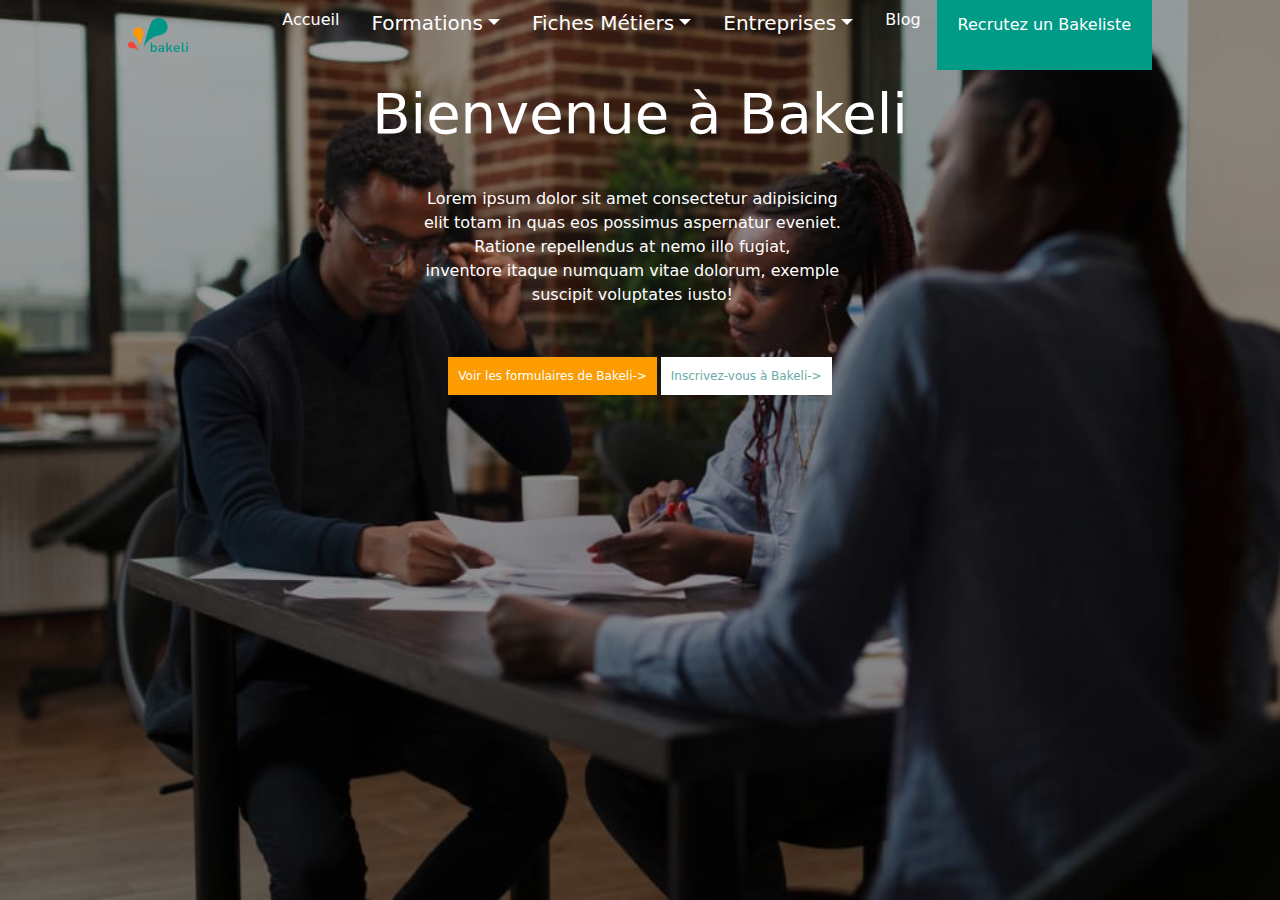
<file: index.html>
<!DOCTYPE html>
<html lang="fr">
  <head>
    <meta charset="utf-8">
    <meta name="viewport" content="width=device-width, initial-scale=1">
    <title>Bakeli</title>
    <link href="https://cdn.jsdelivr.net/npm/bootstrap@5.3.3/dist/css/bootstrap.min.css" rel="stylesheet" integrity="sha384-QWTKZyjpPEjISv5WaRU9OFeRpok6YctnYmDr5pNlyT2bRjXh0JMhjY6hW+ALEwIH" crossorigin="anonymous">
    <script src="https://cdn.jsdelivr.net/npm/bootstrap@5.3.3/dist/js/bootstrap.bundle.min.js" integrity="sha384-YvpcrYf0tY3lHB60NNkmXc5s9fDVZLESaAA55NDzOxhy9GkcIdslK1eN7N6jIeHz" crossorigin="anonymous"></script>
    <link rel="stylesheet" href="style.css">
  </head>
  <body>
    <header >      
       <div class="header">
        <img src="n.png" alt="Logo" class="logo">
        <nav class="menu">
          <ul class="nav justify-content-center text-white">
            <li class="nav-item text-white">
      <a class="nav-link text-white" href=>Accueil</a>
            </li>
            <li class="nav-item dropdown">
              <a class="nav-link dropdown-toggle text-white" href="#" data-bs-toggle ="dropdown" href="#" >Formations</a>
              <ul class="dropdown-menu">
                <li><a class="dropdown-item" href="#">Nos domaines</a></li>
                <li><a class="dropdown-item" href="#">Stages</a></li>
                <li><a class="dropdown-item" href="#">Bakeli Kids</a></li>
                <li><a class="dropdown-item" href="#">Ateliers & autres</a></li>
              </ul> 
            </li>
            <li class="nav-item dropdown">
              <a class="nav-link dropdown-toggle  text-white" data-bs-toggle="dropdown" href="#">Fiches Métiers</a>
              <ul class="dropdown-menu">
                <li><a class="dropdown-item" href="#">Nos domaines</a></li>
                <li><a class="dropdown-item" href="#">Stages</a></li>
                <li><a class="dropdown-item" href="#">Bakeli Kids</a></li>
                <li><a class="dropdown-item" href="#">Ateliers & autres</a></li>
              </ul>
            </li>
            <li class="nav-item dropdown">
              <a class="nav-link dropdown-toggle  text-white" data-bs-toggle="dropdown" href="#">Entreprises</a>
              <ul class="dropdown-menu">
              <li><a class="dropdown-item" href="#">Nos domaines</a></li>
              <li><a class="dropdown-item" href="#">Stages</a></li>
              <li><a class="dropdown-item" href="#">Bakeli kids</a></li>
              <li><a class="dropdown-item" href="#">Ateliers & autres</a></li>
              </ul>
           </li>
            </li>
            <li class="nav-item text-white">
              <a class="nav-link text-white" href="#">Blog</a>
            </li>              
            <li class="vert">
              <a class="nav-link text-white" href=>Recrutez un Bakeliste</a>
            </li>
          </ul>
        </nav>
        <svg class="burguer" xmlns="http://www.w3.org/2000/svg" viewBox="0 0 448 512">!Font Awesome Free 6.7.2 by @fontawesome - https://fontawesome.com License - https://fontawesome.com/license/free Copyright 2025 Fonticons, Inc.
          <path d="M0 96C0 78.3 14.3 64 32 64l384 0c17.7 0 32 14.3 32 32s-14.3 32-32 32L32 128C14.3 128 0 113.7 0 96zM0 256c0-17.7 14.3-32 32-32l384 0c17.7 0 32 14.3 32 32s-14.3 32-32 32L32 288c-17.7 0-32-14.3-32-32zM448 416c0 17.7-14.3 32-32 32L32 448c-17.7 0-32-14.3-32-32s14.3-32 32-32l384 0c17.7 0 32 14.3 32 32z"/></svg>
         </div>

        
          <div class="header_content"> 
            <div class=" nav justify-content-center text-white ">
        <h1>Bienvenue à Bakeli</h1>  
            </div>
           <div class=" nav justify-content-center text-white">
            <p>Lorem ipsum dolor sit amet consectetur adipisicing <br>elit totam in quas eos possimus aspernatur eveniet.<br> 
               Ratione repellendus at nemo illo fugiat,  <br>
               inventore itaque numquam vitae dolorum, exemple<br> 
               suscipit voluptates iusto!</p>                                                                                                             
           </div>
        <div class="button">
          <button class="but">Voir les formulaires de Bakeli-></button>
          <button class="but1">Inscrivez-vous à Bakeli-></button>
        </div>
      </div>
    </header>
      <script src="script.js"></script>
  </body>
</html>
</file>
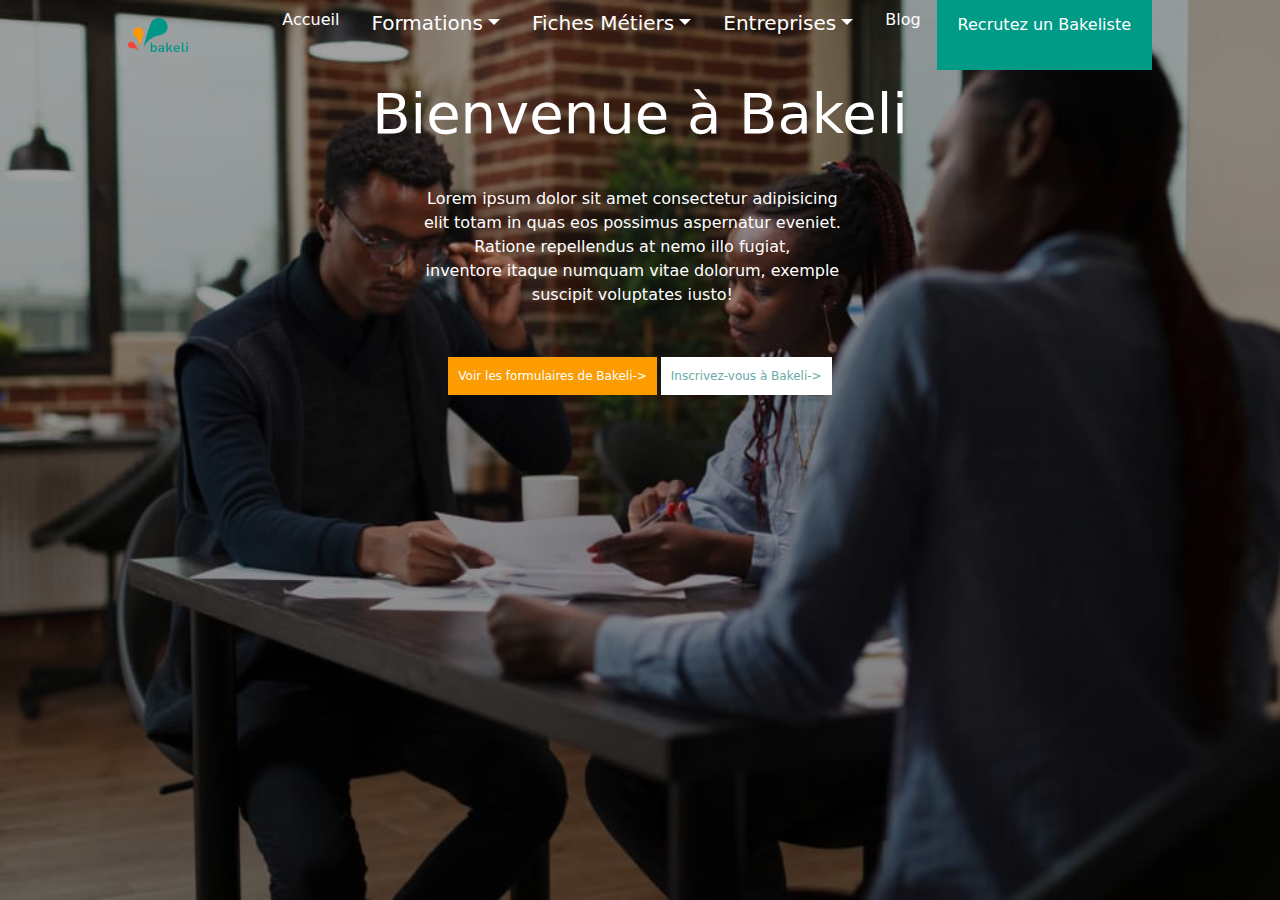
<file: BAKELI.html>
<!--DOCTYPE html>
<html>

<head>
    <meta charset="utf-8">
    <meta name="viewport" content="width=device-width, initial-scale=1">
    <link href="https://cdn.jsdelivr.net/npm/bootstrap@5.3.3/dist/css/bootstrap.min.css" rel="stylesheet">
    <link rel="stylesheet" href="https://cdnjs.cloudflare.com/ajax/libs/font-awesome/6.4.2/css/all.min.css">
    <script src="https://cdn.jsdelivr.net/npm/bootstrap@5.3.3/dist/js/bootstrap.bundle.min.js"></script>
    <title>BAKELI</title>
    <link rel="stylesheet" href="bakeli.css">
</head>

<body>
    <header>
        <img class="logo" src="n.png" alt="logo">
        <nav class="menu ">
            <ul class="nav justify-content-center text-white">
                <li class="nav-item text-white">
                    <a class="nav-link  text-white " href="ExoBadge.html">Accueil</a>
                </li>
                <li class="nav-item dropdown">
                    <a class="nav-link dropdown-toggle text-white" data-bs-toggle="dropdown" href="#">Formations</a>
                    <ul class="dropdown-menu">
                        <li><a class="dropdown-item" href="#">Nos domaines</a></li>
                        <li><a class="dropdown-item" href="#">Stages</a></li>
                        <li><a class="dropdown-item" href="#">Bakeli kids</a></li>
                        <li><a class="dropdown-item" href="#">Atteliers & autres</a></li>
                    </ul>
                </li>
                <li class="nav-item dropdown ">
                    <a class="nav-link dropdown-toggle  text-white" data-bs-toggle="dropdown" href="#">Fiches
                        Métiers</a>
                    <ul class="dropdown-menu">
                        <li><a class="dropdown-item" href="#">Nos domaines</a></li>
                        <li><a class="dropdown-item" href="#">Stages</a></li>
                        <li><a class="dropdown-item" href="#">Bakeli kids</a></li>
                        <li><a class="dropdown-item" href="#">Atteliers & autres</a></li>
                    </ul>
                </li>
                <li class="nav-item dropdown">
                    <a class="nav-link dropdown-toggle  text-white" data-bs-toggle="dropdown" href="#">Entreprises</a>
                    <ul class="dropdown-menu">
                        <li><a class="dropdown-item" href="#">Nos domaines</a></li>
                        <li><a class="dropdown-item" href="#">Stages</a></li>
                        <li><a class="dropdown-item" href="#">Bakeli kids</a></li>
                        <li><a class="dropdown-item" href="#">Atteliers & autres</a></li>
                    </ul>
                </li>
                <li class="nav-item text-white">
                    <a class="nav-link  text-white" href="#">Blog</a>
                </li>
                <li class="vert">
                    <a class="nav-link text-white " href="ExoBadge.html">Recrutez un Bakeliste</a>
                </li>
            </ul>
            </div>
    
        </nav>
        <svg class="burguer" xmlns="http://www.w3.org/2000/svg" viewBox="0 0 448 512">!Font Awesome Free 6.7.2 by
            @fontawesome - https://fontawesome.com License - https://fontawesome.com/license/free Copyright 2025
            Fonticons, Inc.
            <path d="M0 96C0 78.3 14.3 64 32 64l384 0c17.7 0 32 14.3 32 32s-14.3 32-32 32L32 128C14.3 128 0 113.7 0 96zM0 256c0-17.7 14.3-32 32-32l384 0c17.7 0 32 14.3 32 32s-14.3 32-32 32L32 288c-17.7 0-32-14.3-32-32zM448 416c0 17.7-14.3 32-32 32L32 448c-17.7 0-32-14.3-32-32s14.3-32 32-32l384 0c17.7 0 32 14.3 32 32z"/>
        </svg>
    </header>
    <div class=" nav justify-content-center text-white ">
        <h1>Bienvenue à Bakeli</h1>
    </div>
    <div class="para">
        <p>Lorem ipsum dolor sit amet consectetur adipisicing elit.<br>
            totam in quas eos possimus aspernatur evenietfsffsyd des.<br>
            Ratione repellendus at nemo illo fugiat, shxgxgst bvccf<br>
            inventore itaque numquam vitae dolorum,ffwsfwsqet ggxx<br>
            suscipit voluptates iusto!hhhsx vfsffqddq ffdqadqhbvcx </p>
    </div>
    <div class="button ">
        <button class="but">Voir les formulaires de Bakeli-></button>
        <button class="but1">Inscrivez-vousà Bakrli-></button>
    </div>
    <script src="script.js"></script> 
</body>
</html-->
<!DOCTYPE html>
<html lang="fr">
  <head>
    <meta charset="utf-8">
    <meta name="viewport" content="width=device-width, initial-scale=1">
    <title>Bakeli</title>
    <link href="https://cdn.jsdelivr.net/npm/bootstrap@5.3.3/dist/css/bootstrap.min.css" rel="stylesheet" integrity="sha384-QWTKZyjpPEjISv5WaRU9OFeRpok6YctnYmDr5pNlyT2bRjXh0JMhjY6hW+ALEwIH" crossorigin="anonymous">
    <script src="https://cdn.jsdelivr.net/npm/bootstrap@5.3.3/dist/js/bootstrap.bundle.min.js" integrity="sha384-YvpcrYf0tY3lHB60NNkmXc5s9fDVZLESaAA55NDzOxhy9GkcIdslK1eN7N6jIeHz" crossorigin="anonymous"></script>
    <link rel="stylesheet" href="bakeli.css">
  </head>
  <body>
    <header >      
       <div class="header">
        <img src="n.png" alt="Logo" class="logo">
        <nav class="menu">
          <ul class="nav justify-content-center text-white">
            <li class="nav-item text-white">
      <a class="nav-link text-white" href=>Accueil</a>
            </li>
            <li class="nav-item dropdown">
              <a class="nav-link dropdown-toggle text-white" href="#" data-bs-toggle ="dropdown" href="#" >Formations</a>
              <ul class="dropdown-menu">
                <li><a class="dropdown-item" href="#">Nos domaines</a></li>
                <li><a class="dropdown-item" href="#">Stages</a></li>
                <li><a class="dropdown-item" href="#">Bakeli Kids</a></li>
                <li><a class="dropdown-item" href="#">Ateliers & autres</a></li>
              </ul> 
            </li>
            <li class="nav-item dropdown">
              <a class="nav-link dropdown-toggle  text-white" data-bs-toggle="dropdown" href="#">Fiches Métiers</a>
              <ul class="dropdown-menu">
                <li><a class="dropdown-item" href="#">Nos domaines</a></li>
                <li><a class="dropdown-item" href="#">Stages</a></li>
                <li><a class="dropdown-item" href="#">Bakeli Kids</a></li>
                <li><a class="dropdown-item" href="#">Ateliers & autres</a></li>
              </ul>
            </li>
            <li class="nav-item dropdown">
              <a class="nav-link dropdown-toggle  text-white" data-bs-toggle="dropdown" href="#">Entreprises</a>
              <ul class="dropdown-menu">
              <li><a class="dropdown-item" href="#">Nos domaines</a></li>
              <li><a class="dropdown-item" href="#">Stages</a></li>
              <li><a class="dropdown-item" href="#">Bakeli kids</a></li>
              <li><a class="dropdown-item" href="#">Ateliers & autres</a></li>
              </ul>
           </li>
            </li>
            <li class="nav-item text-white">
              <a class="nav-link text-white" href="#">Blog</a>
            </li>              
            <li class="vert">
              <a class="nav-link text-white" href=>Recrutez un Bakeliste</a>
            </li>
          </ul>
        </nav>
        <svg class="burguer" xmlns="http://www.w3.org/2000/svg" viewBox="0 0 448 512">!Font Awesome Free 6.7.2 by @fontawesome - https://fontawesome.com License - https://fontawesome.com/license/free Copyright 2025 Fonticons, Inc.
          <path d="M0 96C0 78.3 14.3 64 32 64l384 0c17.7 0 32 14.3 32 32s-14.3 32-32 32L32 128C14.3 128 0 113.7 0 96zM0 256c0-17.7 14.3-32 32-32l384 0c17.7 0 32 14.3 32 32s-14.3 32-32 32L32 288c-17.7 0-32-14.3-32-32zM448 416c0 17.7-14.3 32-32 32L32 448c-17.7 0-32-14.3-32-32s14.3-32 32-32l384 0c17.7 0 32 14.3 32 32z"/></svg>
         </div>

        
          <div class="header_content"> 
            <div class=" nav justify-content-center text-white ">
        <h1>Bienvenue à Bakeli</h1>  
            </div>
           <div class=" nav justify-content-center text-white">
            <p>Lorem ipsum dolor sit amet consectetur adipisicing <br>elit totam in quas eos possimus aspernatur eveniet.<br> 
               Ratione repellendus at nemo illo fugiat,  <br>
               inventore itaque numquam vitae dolorum, exemple<br> 
               suscipit voluptates iusto!</p>                                                                                                             
           </div>
        <div class="button">
          <button class="but">Voir les formulaires de Bakeli-></button>
          <button class="but1">Inscrivez-vous à Bakeli-></button>
        </div>
      </div>
    </header>
      <script src="script.js"></script>
  </body>
</html>
</file>
<file: style.css>
/*{
    padding: 0;
    margin: 0;
    box-sizing: border-box;
    text-decoration: none;
    text-transform: none;
}
body{
    background: linear-gradient(to top , rgba(0, 0, 0, 0.650),rgba(0, 0, 0, 0.679)), url(im.jpg);
    background-size: cover;
    align-items: center;
    height: 100vh;
}
.logo{
    width: 80px;
}
header{
    padding: 10px 10%;
    display: flex;
    align-items: center;
    justify-content: space-between;
}
nav{
    display: flex;
    align-items: center;
    gap: 20px;
}
.nav h1{
    font-size: 50px;
    font-weight: 800;

}
.nav p{
    width: 40%;
    margin: 20px 0;
   
}
.menu {
    color: white;
    text-decoration: none;
}
.vert{
    background-color: #009b86;
    padding: 5px 20px;
    border: none;
    outline: none;
}
.burguer {
    width: 25px;
    fill: #3fafa6e5;
    display:none;
}

UL{
   
    align-items: center;
}

ul a {
    font-size: 20px;
}
.nav-item{
    color: white;
}
h1{
    color: white;
    font-size: 3.5rem;
    margin-top: 100px;

}
.para p{
    text-align: center;
    margin-left: 50px;
    color: white;
}

.button{
    text-align: center;
    margin-top: 100px;
}
.button button{
    border: none;
    padding: 10px 20px;
    outline: none;
}

.but{
    background-color: #fc9c00;
    color: white;
}
.but1{
    background-color: white;
    color: #69aca5;
    margin-bottom: 10px;

}
.dropdown-menu{
    background-color: #69aca5;
    
}
.dropdown-item{
    color: white;

}

.dropdown a {
    font-size: 20px;

}




@media (max-width:1350px) {

    .logo{
        width: 60px;
    }
    nav .dropdown a {
        font-size: 12px;
    }
    nav.dropdown{
        display: flex;
        align-items: center;
    }
    nav a{
        font-size: 12px;
    }
    .nav p{
        width: 70%;
        margin: 20px 0;
    }
    .vert{
        padding: 10px 5px;
        font-size: 12px;
    }

}

@media screen and (max-width:400px) {

    .nav h1{
        font-size: 30px;
    }
    
    .nav p{
        width: 90%;
        margin: 20px 0;
    }
    .button{
        
        display: flex;
        flex-direction: column;
        gap: 20px;
    }
    .burguer{
        display:flex;
    }

}

@media (max-width:900px ) {
    
    .nav h1 {
        font-size: 30px;
    }

    nav {
        display: none
    }

    .nav p {
        width: 90%;
        margin: 20px 0;
       }

    .button{
        padding: 20px;
        display: flex;
        flex-direction: column;
        gap: 20px;
    }

    .burguer{
        display: flex;
    }
       
}
@media screen and (max-whidth:950px){
    nav{
        display:none;
    }
    nav.active{
        background-color: orangered;
        position: absolute;
        display: flex;
        top: 8%;
        right: 4%;
        flex-direction: column;
        width: 70%;
        padding: 3%;
    }
    .nav h1{
        font-size: 30px;

    }
    .nav p{
        width: 90%;
        margin: 20px 0;
    }
    .button{
        display: flex;
        flex-direction: column;
        gap: 20px;
    }

    .burguer{
        display: flex;
        position: absolute;
        top: 3%;
        right: 5%;
    }
}
h1{
    color: rgb(255, 255, 255);
    font-size: 3.5rem;
    margin-bottom: 50px;
}*/

*{
    padding: 0;
    margin: 0;
    box-sizing: border-box;
    text-decoration: none;
    text-transform: none;
}

.header {
   
    /* height: 10vh; */
    display: flex;
    align-items: center;
    justify-content: space-between;
    
    
}

.logo{
    width: 120px;
}

.header_content {

    justify-content: center;
    height: 90px;
    padding: 10px;

}
.header_content 

.header_content .button {
  
  align-items: center;
  gap: 5px;
}
header{
    background:linear-gradient(rgba(0, 0, 0, 0.356),rgba(0, 0, 0, 0.449)) ,url(im.jpg);
    background-size: cover;
    height: 100vh;
    padding:0 10%;
    justify-content: center;
}
nav{
    display: flex;
    align-items: center;
    gap: 20px;
}
.menu {
    color: white;
    text-decoration: none;
}
.vert{
    background-color: #009b86;
    padding: 5px 5px;
    border: none;
    outline: none;
}
.nav-item{
    color: WHITE;
}


header h1{
    color: white;
    font-size: 3.5rem;
    margin-bottom: 20px;
   justify-content: center;
    
}
.button{
    text-align: center;
    margin-top: 20px;
}
.button button{
    border: none;
    padding: 10px;
}
.but{
    background-color: #fc9c00;
    color: white;
}
.but1{
    background-color: white;
    color: #69aca5;
   

}
.dropdown-menu{
    background-color: #69aca5;
    
}
.dropdown-item{
    color: white;
}
.dropdown a {
    font-size: 20px;
}
.burguer{
    width: 25px;
    fill: #3fafa6e5;
    display: none;
}
@media (max-width :1350px) {
    .logo{
        width: 60px;

    }
    nav .menu{
        display: flex;
        align-items: center;
    }

    nav .a{
        font-size: 12px;

    }
    .nav p{
        width: 70%;
        margin: 20px 0;
        text-align: center;
    }
    .button{
        padding: 10px 5px;
        font-size: 12px;
    }
}

@media (max-width :400px) {
    
    

    nav .a{
        font-size: 30px;

    }
    .nav p{
        width: 90%;
        margin: 20px 0;
    }
    .button{
        display: flex;
        flex-direction: column;
        gap: 20px;
    }
    .burguer{
        display: flex;
    }
}

@media (max-width :950px) {
    nav{
        display: none;
    }
    nav.active {
        background-color:  orangered;
        position: absolute;
        display: flex;
        top: 8%;
        right: 4%;
        flex-direction: column;
        width: 70% ;
        padding: 3%;
    }
    
    .nav h1{
        font-size: 30px;

    }
    .nav p{
        width: 90%;
        margin: 20px 0;
    }
    .button{
        display: flex;
        flex-direction: column;
        gap: 20px;
    }

    .burguer{
        display: flex;
        position: absolute;
        top: 3%;
        right: 5%;
    }
}
h1{
    color: rgb(255, 255, 255);
    font-size: 3.5rem;
    margin-bottom: 50px;
}
</file>
<file: bakeli.css>
/*{
    padding: 0;
    margin: 0;
    box-sizing: border-box;
    text-decoration: none;
    text-transform: none;
}
body{
    background: linear-gradient(to top , rgba(0, 0, 0, 0.650),rgba(0, 0, 0, 0.679)), url(im.jpg);
    background-size: cover;
    align-items: center;
    height: 100vh;
}
.logo{
    width: 80px;
}
header{
    padding: 10px 10%;
    display: flex;
    align-items: center;
    justify-content: space-between;
}
nav{
    display: flex;
    align-items: center;
    gap: 20px;
}
.nav h1{
    font-size: 50px;
    font-weight: 800;

}
.nav p{
    width: 40%;
    margin: 20px 0;
   
}
.menu {
    color: white;
    text-decoration: none;
}
.vert{
    background-color: #009b86;
    padding: 5px 20px;
    border: none;
    outline: none;
}
.burguer {
    width: 25px;
    fill: #3fafa6e5;
    display:none;
}

UL{
   
    align-items: center;
}

ul a {
    font-size: 20px;
}
.nav-item{
    color: white;
}
h1{
    color: white;
    font-size: 3.5rem;
    margin-top: 100px;

}
.para p{
    text-align: center;
    margin-left: 50px;
    color: white;
}

.button{
    text-align: center;
    margin-top: 100px;
}
.button button{
    border: none;
    padding: 10px 20px;
    outline: none;
}

.but{
    background-color: #fc9c00;
    color: white;
}
.but1{
    background-color: white;
    color: #69aca5;
    margin-bottom: 10px;

}
.dropdown-menu{
    background-color: #69aca5;
    
}
.dropdown-item{
    color: white;

}

.dropdown a {
    font-size: 20px;

}




@media (max-width:1350px) {

    .logo{
        width: 60px;
    }
    nav .dropdown a {
        font-size: 12px;
    }
    nav.dropdown{
        display: flex;
        align-items: center;
    }
    nav a{
        font-size: 12px;
    }
    .nav p{
        width: 70%;
        margin: 20px 0;
    }
    .vert{
        padding: 10px 5px;
        font-size: 12px;
    }

}

@media screen and (max-width:400px) {

    .nav h1{
        font-size: 30px;
    }
    
    .nav p{
        width: 90%;
        margin: 20px 0;
    }
    .button{
        
        display: flex;
        flex-direction: column;
        gap: 20px;
    }
    .burguer{
        display:flex;
    }

}

@media (max-width:900px ) {
    
    .nav h1 {
        font-size: 30px;
    }

    nav {
        display: none
    }

    .nav p {
        width: 90%;
        margin: 20px 0;
       }

    .button{
        padding: 20px;
        display: flex;
        flex-direction: column;
        gap: 20px;
    }

    .burguer{
        display: flex;
    }
       
}
@media screen and (max-whidth:950px){
    nav{
        display:none;
    }
    nav.active{
        background-color: orangered;
        position: absolute;
        display: flex;
        top: 8%;
        right: 4%;
        flex-direction: column;
        width: 70%;
        padding: 3%;
    }
    .nav h1{
        font-size: 30px;

    }
    .nav p{
        width: 90%;
        margin: 20px 0;
    }
    .button{
        display: flex;
        flex-direction: column;
        gap: 20px;
    }

    .burguer{
        display: flex;
        position: absolute;
        top: 3%;
        right: 5%;
    }
}
h1{
    color: rgb(255, 255, 255);
    font-size: 3.5rem;
    margin-bottom: 50px;
}*/

*{
    padding: 0;
    margin: 0;
    box-sizing: border-box;
    text-decoration: none;
    text-transform: none;
}

.header {
   
    /* height: 10vh; */
    display: flex;
    align-items: center;
    justify-content: space-between;
    
    
}

.logo{
    width: 120px;
}

.header_content {

    justify-content: center;
    height: 90px;
    padding: 10px;

}
.header_content 

.header_content .button {
  
  align-items: center;
  gap: 5px;
}
header{
    background:linear-gradient(rgba(0, 0, 0, 0.356),rgba(0, 0, 0, 0.449)) ,url(im.jpg);
    background-size: cover;
    height: 100vh;
    padding:0 10%;
    justify-content: center;
}
nav{
    display: flex;
    align-items: center;
    gap: 20px;
}
.menu {
    color: white;
    text-decoration: none;
}
.vert{
    background-color: #009b86;
    padding: 5px 5px;
    border: none;
    outline: none;
}
.nav-item{
    color: WHITE;
}


header h1{
    color: white;
    font-size: 3.5rem;
    margin-bottom: 20px;
   justify-content: center;
    
}
.button{
    text-align: center;
    margin-top: 20px;
}
.button button{
    border: none;
    padding: 10px;
}
.but{
    background-color: #fc9c00;
    color: white;
}
.but1{
    background-color: white;
    color: #69aca5;
   

}
.dropdown-menu{
    background-color: #69aca5;
    
}
.dropdown-item{
    color: white;
}
.dropdown a {
    font-size: 20px;
}
.burguer{
    width: 25px;
    fill: #3fafa6e5;
    display: none;
}
@media (max-width :1350px) {
    .logo{
        width: 60px;

    }
    nav .menu{
        display: flex;
        align-items: center;
    }

    nav .a{
        font-size: 12px;

    }
    .nav p{
        width: 70%;
        margin: 20px 0;
        text-align: center;
    }
    .button{
        padding: 10px 5px;
        font-size: 12px;
    }
}

@media (max-width :400px) {
    
    

    nav .a{
        font-size: 30px;

    }
    .nav p{
        width: 90%;
        margin: 20px 0;
    }
    .button{
        display: flex;
        flex-direction: column;
        gap: 20px;
    }
    .burguer{
        display: flex;
    }
}

@media (max-width :950px) {
    nav{
        display: none;
    }
    nav.active {
        background-color:  orangered;
        position: absolute;
        display: flex;
        top: 8%;
        right: 4%;
        flex-direction: column;
        width: 70% ;
        padding: 3%;
    }
    
    .nav h1{
        font-size: 30px;

    }
    .nav p{
        width: 90%;
        margin: 20px 0;
    }
    .button{
        display: flex;
        flex-direction: column;
        gap: 20px;
    }

    .burguer{
        display: flex;
        position: absolute;
        top: 3%;
        right: 5%;
    }
}
h1{
    color: rgb(255, 255, 255);
    font-size: 3.5rem;
    margin-bottom: 50px;
}
</file>
